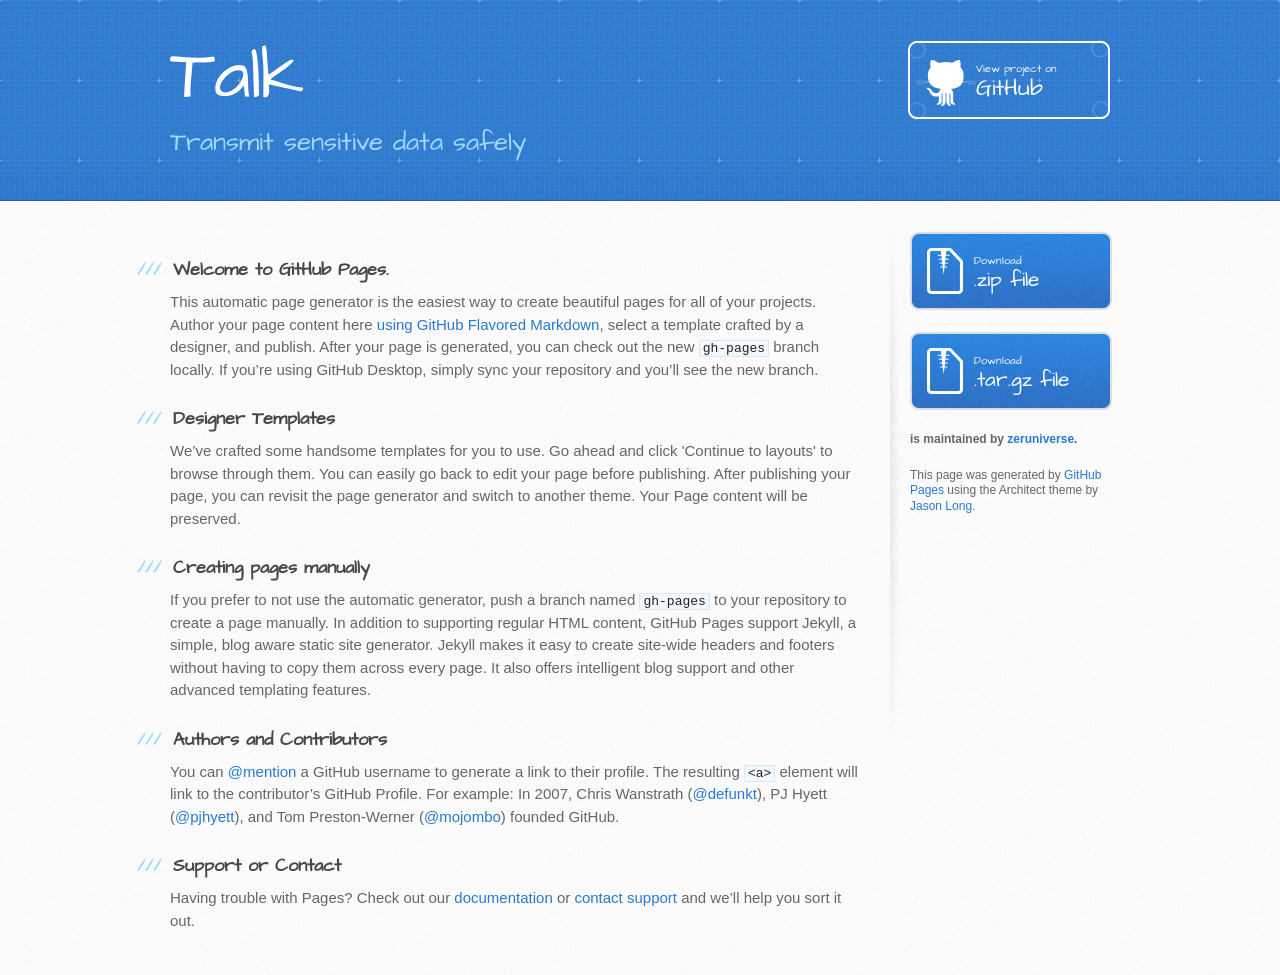
<file: index.html>
<!DOCTYPE html>
<html>
  <head>
    <meta charset='utf-8'>
    <meta http-equiv="X-UA-Compatible" content="chrome=1">
    <meta name="viewport" content="width=device-width, initial-scale=1, maximum-scale=1">
    <link href='https://fonts.googleapis.com/css?family=Architects+Daughter' rel='stylesheet' type='text/css'>
    <link rel="stylesheet" type="text/css" href="stylesheets/stylesheet.css" media="screen">
    <link rel="stylesheet" type="text/css" href="stylesheets/github-light.css" media="screen">
    <link rel="stylesheet" type="text/css" href="stylesheets/print.css" media="print">

    <!--[if lt IE 9]>
    <script src="//html5shiv.googlecode.com/svn/trunk/html5.js"></script>
    <![endif]-->

    <title>Talk by zeruniverse</title>
  </head>

  <body>
    <header>
      <div class="inner">
        <h1>Talk</h1>
        <h2>Transmit sensitive data safely</h2>
        <a href="https://github.com/zeruniverse/Talk" class="button"><small>View project on</small> GitHub</a>
      </div>
    </header>

    <div id="content-wrapper">
      <div class="inner clearfix">
        <section id="main-content">
          <h3>
<a id="welcome-to-github-pages" class="anchor" href="#welcome-to-github-pages" aria-hidden="true"><span aria-hidden="true" class="octicon octicon-link"></span></a>Welcome to GitHub Pages.</h3>

<p>This automatic page generator is the easiest way to create beautiful pages for all of your projects. Author your page content here <a href="https://guides.github.com/features/mastering-markdown/">using GitHub Flavored Markdown</a>, select a template crafted by a designer, and publish. After your page is generated, you can check out the new <code>gh-pages</code> branch locally. If you’re using GitHub Desktop, simply sync your repository and you’ll see the new branch.</p>

<h3>
<a id="designer-templates" class="anchor" href="#designer-templates" aria-hidden="true"><span aria-hidden="true" class="octicon octicon-link"></span></a>Designer Templates</h3>

<p>We’ve crafted some handsome templates for you to use. Go ahead and click 'Continue to layouts' to browse through them. You can easily go back to edit your page before publishing. After publishing your page, you can revisit the page generator and switch to another theme. Your Page content will be preserved.</p>

<h3>
<a id="creating-pages-manually" class="anchor" href="#creating-pages-manually" aria-hidden="true"><span aria-hidden="true" class="octicon octicon-link"></span></a>Creating pages manually</h3>

<p>If you prefer to not use the automatic generator, push a branch named <code>gh-pages</code> to your repository to create a page manually. In addition to supporting regular HTML content, GitHub Pages support Jekyll, a simple, blog aware static site generator. Jekyll makes it easy to create site-wide headers and footers without having to copy them across every page. It also offers intelligent blog support and other advanced templating features.</p>

<h3>
<a id="authors-and-contributors" class="anchor" href="#authors-and-contributors" aria-hidden="true"><span aria-hidden="true" class="octicon octicon-link"></span></a>Authors and Contributors</h3>

<p>You can <a href="https://help.github.com/articles/basic-writing-and-formatting-syntax/#mentioning-users-and-teams" class="user-mention">@mention</a> a GitHub username to generate a link to their profile. The resulting <code>&lt;a&gt;</code> element will link to the contributor’s GitHub Profile. For example: In 2007, Chris Wanstrath (<a href="https://github.com/defunkt" class="user-mention">@defunkt</a>), PJ Hyett (<a href="https://github.com/pjhyett" class="user-mention">@pjhyett</a>), and Tom Preston-Werner (<a href="https://github.com/mojombo" class="user-mention">@mojombo</a>) founded GitHub.</p>

<h3>
<a id="support-or-contact" class="anchor" href="#support-or-contact" aria-hidden="true"><span aria-hidden="true" class="octicon octicon-link"></span></a>Support or Contact</h3>

<p>Having trouble with Pages? Check out our <a href="https://help.github.com/pages">documentation</a> or <a href="https://github.com/contact">contact support</a> and we’ll help you sort it out.</p>
        </section>

        <aside id="sidebar">
          <a href="https://github.com/zeruniverse/Talk/zipball/master" class="button">
            <small>Download</small>
            .zip file
          </a>
          <a href="https://github.com/zeruniverse/Talk/tarball/master" class="button">
            <small>Download</small>
            .tar.gz file
          </a>

          <p class="repo-owner"><a href="https://github.com/zeruniverse/Talk"></a> is maintained by <a href="https://github.com/zeruniverse">zeruniverse</a>.</p>

          <p>This page was generated by <a href="https://pages.github.com">GitHub Pages</a> using the Architect theme by <a href="https://twitter.com/jasonlong">Jason Long</a>.</p>
        </aside>
      </div>
    </div>

  
  </body>
</html>
</file>
<file: stylesheets/github-light.css>
/*
The MIT License (MIT)

Copyright (c) 2015 GitHub, Inc.

Permission is hereby granted, free of charge, to any person obtaining a copy
of this software and associated documentation files (the "Software"), to deal
in the Software without restriction, including without limitation the rights
to use, copy, modify, merge, publish, distribute, sublicense, and/or sell
copies of the Software, and to permit persons to whom the Software is
furnished to do so, subject to the following conditions:

The above copyright notice and this permission notice shall be included in all
copies or substantial portions of the Software.

THE SOFTWARE IS PROVIDED "AS IS", WITHOUT WARRANTY OF ANY KIND, EXPRESS OR
IMPLIED, INCLUDING BUT NOT LIMITED TO THE WARRANTIES OF MERCHANTABILITY,
FITNESS FOR A PARTICULAR PURPOSE AND NONINFRINGEMENT. IN NO EVENT SHALL THE
AUTHORS OR COPYRIGHT HOLDERS BE LIABLE FOR ANY CLAIM, DAMAGES OR OTHER
LIABILITY, WHETHER IN AN ACTION OF CONTRACT, TORT OR OTHERWISE, ARISING FROM,
OUT OF OR IN CONNECTION WITH THE SOFTWARE OR THE USE OR OTHER DEALINGS IN THE
SOFTWARE.

*/

.pl-c /* comment */ {
  color: #969896;
}

.pl-c1      /* constant, markup.raw, meta.diff.header, meta.module-reference, meta.property-name, support, support.constant, support.variable, variable.other.constant */,
.pl-s .pl-v /* string variable */ {
  color: #0086b3;
}

.pl-e  /* entity */,
.pl-en /* entity.name */ {
  color: #795da3;
}

.pl-s .pl-s1 /* string source */,
.pl-smi      /* storage.modifier.import, storage.modifier.package, storage.type.java, variable.other, variable.parameter.function */ {
  color: #333;
}

.pl-ent /* entity.name.tag */ {
  color: #63a35c;
}

.pl-k /* keyword, storage, storage.type */ {
  color: #a71d5d;
}

.pl-pds              /* punctuation.definition.string, string.regexp.character-class */,
.pl-s                /* string */,
.pl-s .pl-pse .pl-s1 /* string punctuation.section.embedded source */,
.pl-sr               /* string.regexp */,
.pl-sr .pl-cce       /* string.regexp constant.character.escape */,
.pl-sr .pl-sra       /* string.regexp string.regexp.arbitrary-repitition */,
.pl-sr .pl-sre       /* string.regexp source.ruby.embedded */ {
  color: #183691;
}

.pl-v /* variable */ {
  color: #ed6a43;
}

.pl-id /* invalid.deprecated */ {
  color: #b52a1d;
}

.pl-ii /* invalid.illegal */ {
  background-color: #b52a1d;
  color: #f8f8f8;
}

.pl-sr .pl-cce /* string.regexp constant.character.escape */ {
  color: #63a35c;
  font-weight: bold;
}

.pl-ml /* markup.list */ {
  color: #693a17;
}

.pl-mh        /* markup.heading */,
.pl-mh .pl-en /* markup.heading entity.name */,
.pl-ms        /* meta.separator */ {
  color: #1d3e81;
  font-weight: bold;
}

.pl-mq /* markup.quote */ {
  color: #008080;
}

.pl-mi /* markup.italic */ {
  color: #333;
  font-style: italic;
}

.pl-mb /* markup.bold */ {
  color: #333;
  font-weight: bold;
}

.pl-md /* markup.deleted, meta.diff.header.from-file */ {
  background-color: #ffecec;
  color: #bd2c00;
}

.pl-mi1 /* markup.inserted, meta.diff.header.to-file */ {
  background-color: #eaffea;
  color: #55a532;
}

.pl-mdr /* meta.diff.range */ {
  color: #795da3;
  font-weight: bold;
}

.pl-mo /* meta.output */ {
  color: #1d3e81;
}
</file>
<file: stylesheets/print.css>
html, body, div, span, applet, object, iframe,
h1, h2, h3, h4, h5, h6, p, blockquote, pre,
a, abbr, acronym, address, big, cite, code,
del, dfn, em, img, ins, kbd, q, s, samp,
small, strike, strong, sub, sup, tt, var,
b, u, i, center,
dl, dt, dd, ol, ul, li,
fieldset, form, label, legend,
table, caption, tbody, tfoot, thead, tr, th, td,
article, aside, canvas, details, embed,
figure, figcaption, footer, header, hgroup,
menu, nav, output, ruby, section, summary,
time, mark, audio, video {
  padding: 0;
  margin: 0;
  font: inherit;
  font-size: 100%;
  vertical-align: baseline;
  border: 0;
}
/* HTML5 display-role reset for older browsers */
article, aside, details, figcaption, figure,
footer, header, hgroup, menu, nav, section {
  display: block;
}
body {
  line-height: 1;
}
ol, ul {
  list-style: none;
}
blockquote, q {
  quotes: none;
}
blockquote:before, blockquote:after,
q:before, q:after {
  content: '';
  content: none;
}
table {
  border-spacing: 0;
  border-collapse: collapse;
}
body {
  font-family: 'Helvetica Neue', Helvetica, Arial, serif;
  font-size: 13px;
  line-height: 1.5;
  color: #000;
}

a {
  font-weight: bold;
  color: #d5000d;
}

header {
  padding-top: 35px;
  padding-bottom: 10px;
}

header h1 {
  font-size: 48px;
  font-weight: bold;
  line-height: 1.2;
  color: #303030;
  letter-spacing: -1px;
}

header h2 {
  font-size: 24px;
  font-weight: normal;
  line-height: 1.3;
  color: #aaa;
  letter-spacing: -1px;
}
#downloads {
  display: none;
}
#main_content {
  padding-top: 20px;
}

code, pre {
  margin-bottom: 30px;
  font-family: Monaco, "Bitstream Vera Sans Mono", "Lucida Console", Terminal;
  font-size: 12px;
  color: #222;
}

code {
  padding: 0 3px;
}

pre {
  padding: 20px;
  overflow: auto;
  border: solid 1px #ddd;
}
pre code {
  padding: 0;
}

ul, ol, dl {
  margin-bottom: 20px;
}


/* COMMON STYLES */

table {
  width: 100%;
  border: 1px solid #ebebeb;
}

th {
  font-weight: 500;
}

td {
  font-weight: 300;
  text-align: center;
  border: 1px solid #ebebeb;
}

form {
  padding: 20px;
  background: #f2f2f2;

}


/* GENERAL ELEMENT TYPE STYLES */

h1 {
  font-size: 2.8em;
}

h2 {
  margin-bottom: 8px;
  font-size: 22px;
  font-weight: bold;
  color: #303030;
}

h3 {
  margin-bottom: 8px;
  font-size: 18px;
  font-weight: bold;
  color: #d5000d;
}

h4 {
  font-size: 16px;
  font-weight: bold;
  color: #303030;
}

h5 {
  font-size: 1em;
  color: #303030;
}

h6 {
  font-size: .8em;
  color: #303030;
}

p {
  margin-bottom: 20px;
  font-weight: 300;
}

a {
  text-decoration: none;
}

p a {
  font-weight: 400;
}

blockquote {
  padding: 0 0 0 30px;
  margin-bottom: 20px;
  font-size: 1.6em;
  border-left: 10px solid #e9e9e9;
}

ul li {
  padding-left: 20px;
  list-style-position: inside;
  list-style: disc;
}

ol li {
  padding-left: 3px;
  list-style-position: inside;
  list-style: decimal;
}

dl dd {
  font-style: italic;
  font-weight: 100;
}

footer {
  padding-top: 20px;
  padding-bottom: 30px;
  margin-top: 40px;
  font-size: 13px;
  color: #aaa;
}

footer a {
  color: #666;
}

/* MISC */
.clearfix:after {
  display: block;
  height: 0;
  clear: both;
  visibility: hidden;
  content: '.';
}

.clearfix {display: inline-block;}
* html .clearfix {height: 1%;}
.clearfix {display: block;}
</file>
<file: stylesheets/stylesheet.css>
/*! normalize.css v3.0.2 | MIT License | git.io/normalize */

/**
 * 1. Set default font family to sans-serif.
 * 2. Prevent iOS text size adjust after orientation change, without disabling
 *    user zoom.
 */

html {
  font-family: sans-serif; /* 1 */
  -webkit-text-size-adjust: 100%; /* 2 */
  -ms-text-size-adjust: 100%; /* 2 */
}

/**
 * Remove default margin.
 */

body {
  margin: 0;
}

/* HTML5 display definitions
   ========================================================================== */

/**
 * Correct `block` display not defined for any HTML5 element in IE 8/9.
 * Correct `block` display not defined for `details` or `summary` in IE 10/11
 * and Firefox.
 * Correct `block` display not defined for `main` in IE 11.
 */

article,
aside,
details,
figcaption,
figure,
footer,
header,
hgroup,
main,
menu,
nav,
section,
summary {
  display: block;
}

/**
 * 1. Correct `inline-block` display not defined in IE 8/9.
 * 2. Normalize vertical alignment of `progress` in Chrome, Firefox, and Opera.
 */

audio,
canvas,
progress,
video {
  display: inline-block; /* 1 */
  vertical-align: baseline; /* 2 */
}

/**
 * Prevent modern browsers from displaying `audio` without controls.
 * Remove excess height in iOS 5 devices.
 */

audio:not([controls]) {
  display: none;
  height: 0;
}

/**
 * Address `[hidden]` styling not present in IE 8/9/10.
 * Hide the `template` element in IE 8/9/11, Safari, and Firefox < 22.
 */

[hidden],
template {
  display: none;
}

/* Links
   ========================================================================== */

/**
 * Remove the gray background color from active links in IE 10.
 */

a {
  background-color: transparent;
}

/**
 * Improve readability when focused and also mouse hovered in all browsers.
 */

a:active,
a:hover {
  outline: 0;
}

/* Text-level semantics
   ========================================================================== */

/**
 * Address styling not present in IE 8/9/10/11, Safari, and Chrome.
 */

abbr[title] {
  border-bottom: 1px dotted;
}

/**
 * Address style set to `bolder` in Firefox 4+, Safari, and Chrome.
 */

b,
strong {
  font-weight: bold;
}

/**
 * Address styling not present in Safari and Chrome.
 */

dfn {
  font-style: italic;
}

/**
 * Address variable `h1` font-size and margin within `section` and `article`
 * contexts in Firefox 4+, Safari, and Chrome.
 */

h1 {
  margin: 0.67em 0;
  font-size: 2em;
}

/**
 * Address styling not present in IE 8/9.
 */

mark {
  color: #000;
  background: #ff0;
}

/**
 * Address inconsistent and variable font size in all browsers.
 */

small {
  font-size: 80%;
}

/**
 * Prevent `sub` and `sup` affecting `line-height` in all browsers.
 */

sub,
sup {
  position: relative;
  font-size: 75%;
  line-height: 0;
  vertical-align: baseline;
}

sup {
  top: -0.5em;
}

sub {
  bottom: -0.25em;
}

/* Embedded content
   ========================================================================== */

/**
 * Remove border when inside `a` element in IE 8/9/10.
 */

img {
  border: 0;
}

/**
 * Correct overflow not hidden in IE 9/10/11.
 */

svg:not(:root) {
  overflow: hidden;
}

/* Grouping content
   ========================================================================== */

/**
 * Address margin not present in IE 8/9 and Safari.
 */

figure {
  margin: 1em 40px;
}

/**
 * Address differences between Firefox and other browsers.
 */

hr {
  height: 0;
  -moz-box-sizing: content-box;
  box-sizing: content-box;
}

/**
 * Contain overflow in all browsers.
 */

pre {
  overflow: auto;
}

/**
 * Address odd `em`-unit font size rendering in all browsers.
 */

code,
kbd,
pre,
samp {
  font-family: monospace, monospace;
  font-size: 1em;
}

/* Forms
   ========================================================================== */

/**
 * Known limitation: by default, Chrome and Safari on OS X allow very limited
 * styling of `select`, unless a `border` property is set.
 */

/**
 * 1. Correct color not being inherited.
 *    Known issue: affects color of disabled elements.
 * 2. Correct font properties not being inherited.
 * 3. Address margins set differently in Firefox 4+, Safari, and Chrome.
 */

button,
input,
optgroup,
select,
textarea {
  margin: 0; /* 3 */
  font: inherit; /* 2 */
  color: inherit; /* 1 */
}

/**
 * Address `overflow` set to `hidden` in IE 8/9/10/11.
 */

button {
  overflow: visible;
}

/**
 * Address inconsistent `text-transform` inheritance for `button` and `select`.
 * All other form control elements do not inherit `text-transform` values.
 * Correct `button` style inheritance in Firefox, IE 8/9/10/11, and Opera.
 * Correct `select` style inheritance in Firefox.
 */

button,
select {
  text-transform: none;
}

/**
 * 1. Avoid the WebKit bug in Android 4.0.* where (2) destroys native `audio`
 *    and `video` controls.
 * 2. Correct inability to style clickable `input` types in iOS.
 * 3. Improve usability and consistency of cursor style between image-type
 *    `input` and others.
 */

button,
html input[type="button"], /* 1 */
input[type="reset"],
input[type="submit"] {
  -webkit-appearance: button; /* 2 */
  cursor: pointer; /* 3 */
}

/**
 * Re-set default cursor for disabled elements.
 */

button[disabled],
html input[disabled] {
  cursor: default;
}

/**
 * Remove inner padding and border in Firefox 4+.
 */

button::-moz-focus-inner,
input::-moz-focus-inner {
  padding: 0;
  border: 0;
}

/**
 * Address Firefox 4+ setting `line-height` on `input` using `!important` in
 * the UA stylesheet.
 */

input {
  line-height: normal;
}

/**
 * It's recommended that you don't attempt to style these elements.
 * Firefox's implementation doesn't respect box-sizing, padding, or width.
 *
 * 1. Address box sizing set to `content-box` in IE 8/9/10.
 * 2. Remove excess padding in IE 8/9/10.
 */

input[type="checkbox"],
input[type="radio"] {
  box-sizing: border-box; /* 1 */
  padding: 0; /* 2 */
}

/**
 * Fix the cursor style for Chrome's increment/decrement buttons. For certain
 * `font-size` values of the `input`, it causes the cursor style of the
 * decrement button to change from `default` to `text`.
 */

input[type="number"]::-webkit-inner-spin-button,
input[type="number"]::-webkit-outer-spin-button {
  height: auto;
}

/**
 * 1. Address `appearance` set to `searchfield` in Safari and Chrome.
 * 2. Address `box-sizing` set to `border-box` in Safari and Chrome
 *    (include `-moz` to future-proof).
 */

input[type="search"] {
  -webkit-box-sizing: content-box; /* 2 */
  -moz-box-sizing: content-box;
  box-sizing: content-box;
  -webkit-appearance: textfield; /* 1 */
}

/**
 * Remove inner padding and search cancel button in Safari and Chrome on OS X.
 * Safari (but not Chrome) clips the cancel button when the search input has
 * padding (and `textfield` appearance).
 */

input[type="search"]::-webkit-search-cancel-button,
input[type="search"]::-webkit-search-decoration {
  -webkit-appearance: none;
}

/**
 * Define consistent border, margin, and padding.
 */

fieldset {
  padding: 0.35em 0.625em 0.75em;
  margin: 0 2px;
  border: 1px solid #c0c0c0;
}

/**
 * 1. Correct `color` not being inherited in IE 8/9/10/11.
 * 2. Remove padding so people aren't caught out if they zero out fieldsets.
 */

legend {
  padding: 0; /* 2 */
  border: 0; /* 1 */
}

/**
 * Remove default vertical scrollbar in IE 8/9/10/11.
 */

textarea {
  overflow: auto;
}

/**
 * Don't inherit the `font-weight` (applied by a rule above).
 * NOTE: the default cannot safely be changed in Chrome and Safari on OS X.
 */

optgroup {
  font-weight: bold;
}

/* Tables
   ========================================================================== */

/**
 * Remove most spacing between table cells.
 */

table {
  border-spacing: 0;
  border-collapse: collapse;
}

td,
th {
  padding: 0;
}

/* LAYOUT STYLES */
body {
  font-family: 'Helvetica Neue', Helvetica, Arial, serif;
  font-size: 15px;
  font-weight: 400;
  line-height: 1.5;
  color: #666;
  background: #fafafa url(../images/body-bg.jpg) 0 0 repeat;
}

p {
  margin-top: 0;
}

a {
  color: #2879d0;
}
a:hover {
  color: #2268b2;
}

header {
  padding-top: 40px;
  padding-bottom: 40px;
  font-family: 'Architects Daughter', 'Helvetica Neue', Helvetica, Arial, serif;
  background: #2e7bcf url(../images/header-bg.jpg) 0 0 repeat-x;
  border-bottom: solid 1px #275da1;
}

header h1 {
  width: 540px;
  margin-top: 0;
  margin-bottom: 0.2em;
  font-size: 72px;
  font-weight: normal;
  line-height: 1;
  color: #fff;
  letter-spacing: -1px;
}

header h2 {
  width: 540px;
  margin-top: 0;
  margin-bottom: 0;
  font-size: 26px;
  font-weight: normal;
  line-height: 1.3;
  color: #9ddcff;
  letter-spacing: 0;
}

.inner {
  position: relative;
  width: 940px;
  margin: 0 auto;
}

#content-wrapper {
  padding-top: 30px;
  border-top: solid 1px #fff;
}

#main-content {
  float: left;
  width: 690px;
}

#main-content img {
  max-width: 100%;
}

aside#sidebar {
  float: right;
  width: 200px;
  min-height: 504px;
  padding-left: 20px;
  font-size: 12px;
  line-height: 1.3;
  background: transparent url(../images/sidebar-bg.jpg) 0 0 no-repeat;
}

aside#sidebar p.repo-owner,
aside#sidebar p.repo-owner a {
  font-weight: bold;
}

#downloads {
  margin-bottom: 40px;
}

a.button {
  width: 134px;
  height: 58px;
  padding-top: 22px;
  padding-left: 68px;
  font-family: 'Architects Daughter', 'Helvetica Neue', Helvetica, Arial, serif;
  font-size: 23px;
  line-height: 1.2;
  color: #fff;
}
a.button small {
  display: block;
  font-size: 11px;
}
header a.button {
  position: absolute;
  top: 0;
  right: 0;
  background: transparent url(../images/github-button.png) 0 0 no-repeat;
}
aside a.button {
  display: block;
  width: 138px;
  padding-left: 64px;
  margin-bottom: 20px;
  font-size: 21px;
  background: transparent url(../images/download-button.png) 0 0 no-repeat;
}

code, pre {
  margin-bottom: 30px;
  font-family: Monaco, "Bitstream Vera Sans Mono", "Lucida Console", Terminal, monospace;
  font-size: 13px;
  color: #222;
}

code {
  padding: 0 3px;
  background-color: #f2f8fc;
  border: solid 1px #dbe7f3;
}

pre {
  padding: 20px;
  overflow: auto;
  text-shadow: none;
  background: #fff;
  border: solid 1px #f2f2f2;
}
pre code {
  padding: 0;
  color: #2879d0;
  background-color: #fff;
  border: none;
}

ul, ol, dl {
  margin-bottom: 20px;
}


/* COMMON STYLES */

hr {
  height: 0;
  margin-top: 1em;
  margin-bottom: 1em;
  border: 0;
  border-top: solid 1px #ddd;
}

table {
  width: 100%;
  border: 1px solid #ebebeb;
}

th {
  font-weight: 500;
}

td {
  font-weight: 300;
  text-align: center;
  border: 1px solid #ebebeb;
}

form {
  padding: 20px;
  background: #f2f2f2;

}


/* GENERAL ELEMENT TYPE STYLES */

#main-content h1 {
  margin-top: 0;
  margin-bottom: 0;
  font-family: 'Architects Daughter', 'Helvetica Neue', Helvetica, Arial, serif;
  font-size: 2.8em;
  font-weight: normal;
  color: #474747;
  text-indent: 6px;
  letter-spacing: -1px;
}

#main-content h1:before {
  padding-right: 0.3em;
  margin-left: -0.9em;
  color: #9ddcff;
  content: "/";
}

#main-content h2 {
  margin-bottom: 8px;
  font-family: 'Architects Daughter', 'Helvetica Neue', Helvetica, Arial, serif;
  font-size: 22px;
  font-weight: bold;
  color: #474747;
  text-indent: 4px;
}
#main-content h2:before {
  padding-right: 0.3em;
  margin-left: -1.5em;
  content: "//";
  color: #9ddcff;
}

#main-content h3 {
  margin-top: 24px;
  margin-bottom: 8px;
  font-family: 'Architects Daughter', 'Helvetica Neue', Helvetica, Arial, serif;
  font-size: 18px;
  font-weight: bold;
  color: #474747;
  text-indent: 3px;
}

#main-content h3:before {
  padding-right: 0.3em;
  margin-left: -2em;
  content: "///";
  color: #9ddcff;
}

#main-content h4 {
  margin-bottom: 8px;
  font-family: 'Architects Daughter', 'Helvetica Neue', Helvetica, Arial, serif;
  font-size: 15px;
  font-weight: bold;
  color: #474747;
  text-indent: 3px;
}

h4:before {
  padding-right: 0.3em;
  margin-left: -2.8em;
  content: "////";
  color: #9ddcff;
}

#main-content h5 {
  margin-bottom: 8px;
  font-family: 'Architects Daughter', 'Helvetica Neue', Helvetica, Arial, serif;
  font-size: 14px;
  color: #474747;
  text-indent: 3px;
}
h5:before {
  padding-right: 0.3em;
  margin-left: -3.2em;
  content: "/////";
  color: #9ddcff;
}

#main-content h6 {
  margin-bottom: 8px;
  font-family: 'Architects Daughter', 'Helvetica Neue', Helvetica, Arial, serif;
  font-size: .8em;
  color: #474747;
  text-indent: 3px;
}
h6:before {
  padding-right: 0.3em;
  margin-left: -3.7em;
  content: "//////";
  color: #9ddcff;
}

p {
  margin-bottom: 20px;
}

a {
  text-decoration: none;
}

p a {
  font-weight: 400;
}

blockquote {
  padding: 0 0 0 30px;
  margin-bottom: 20px;
  font-size: 1.6em;
  border-left: 10px solid #e9e9e9;
}

ul {
  list-style-position: inside;
  list-style: disc;
  padding-left: 20px;
}

ol {
  list-style-position: inside;
  list-style: decimal;
  padding-left: 3px;
}

dl dd {
  font-style: italic;
  font-weight: 100;
}

footer {
  padding-top: 20px;
  padding-bottom: 30px;
  margin-top: 40px;
  font-size: 13px;
  color: #aaa;
  background: transparent url('../images/hr.png') 0 0 no-repeat;
}

footer a {
  color: #666;
}
footer a:hover {
  color: #444;
}

/* MISC */
.clearfix:after {
  display: block;
  height: 0;
  clear: both;
  visibility: hidden;
  content: '.';
}

.clearfix {display: inline-block;}
* html .clearfix {height: 1%;}
.clearfix {display: block;}

/* #Media Queries
================================================== */

/* Smaller than standard 960 (devices and browsers) */
@media only screen and (max-width: 959px) { }

/* Tablet Portrait size to standard 960 (devices and browsers) */
@media only screen and (min-width: 768px) and (max-width: 959px) {
  .inner {
    width: 740px;
  }
  header h1, header h2 {
    width: 340px;
  }
  header h1 {
    font-size: 60px;
  }
  header h2 {
    font-size: 30px;
  }
  #main-content {
    width: 490px;
  }
  #main-content h1:before,
  #main-content h2:before,
  #main-content h3:before,
  #main-content h4:before,
  #main-content h5:before,
  #main-content h6:before {
    padding-right: 0;
    margin-left: 0;
    content: none;
  }
}

/* All Mobile Sizes (devices and browser) */
@media only screen and (max-width: 767px) {
  .inner {
    width: 93%;
  }
  header {
    padding: 20px 0;
  }
  header .inner {
    position: relative;
  }
  header h1, header h2 {
    width: 100%;
  }
  header h1 {
    font-size: 48px;
  }
  header h2 {
    font-size: 24px;
  }
  header a.button {
    position: relative;
    display: inline-block;
    width: auto;
    height: auto;
    padding: 5px 10px;
    margin-top: 15px;
    font-size: 13px;
    line-height: 1;
    color: #2879d0;
    text-align: center;
    background-color: #9ddcff;
    background-image: none;
    border-radius: 5px;
    -moz-border-radius: 5px;
    -webkit-border-radius: 5px;
  }
  header a.button small {
    display: inline;
    font-size: 13px;
  }
  #main-content,
  aside#sidebar {
    float: none;
    width: 100% ! important;
  }
  aside#sidebar {
    min-height: 0;
    padding: 20px 0;
    margin-top: 20px;
    background-image: none;
    border-top: solid 1px #ddd;
  }
  aside#sidebar a.button {
    display: none;
  }
  #main-content h1:before,
  #main-content h2:before,
  #main-content h3:before,
  #main-content h4:before,
  #main-content h5:before,
  #main-content h6:before {
    padding-right: 0;
    margin-left: 0;
    content: none;
  }
}

/* Mobile Landscape Size to Tablet Portrait (devices and browsers) */
@media only screen and (min-width: 480px) and (max-width: 767px) { }

/* Mobile Portrait Size to Mobile Landscape Size (devices and browsers) */
@media only screen and (max-width: 479px) { }
</file>
